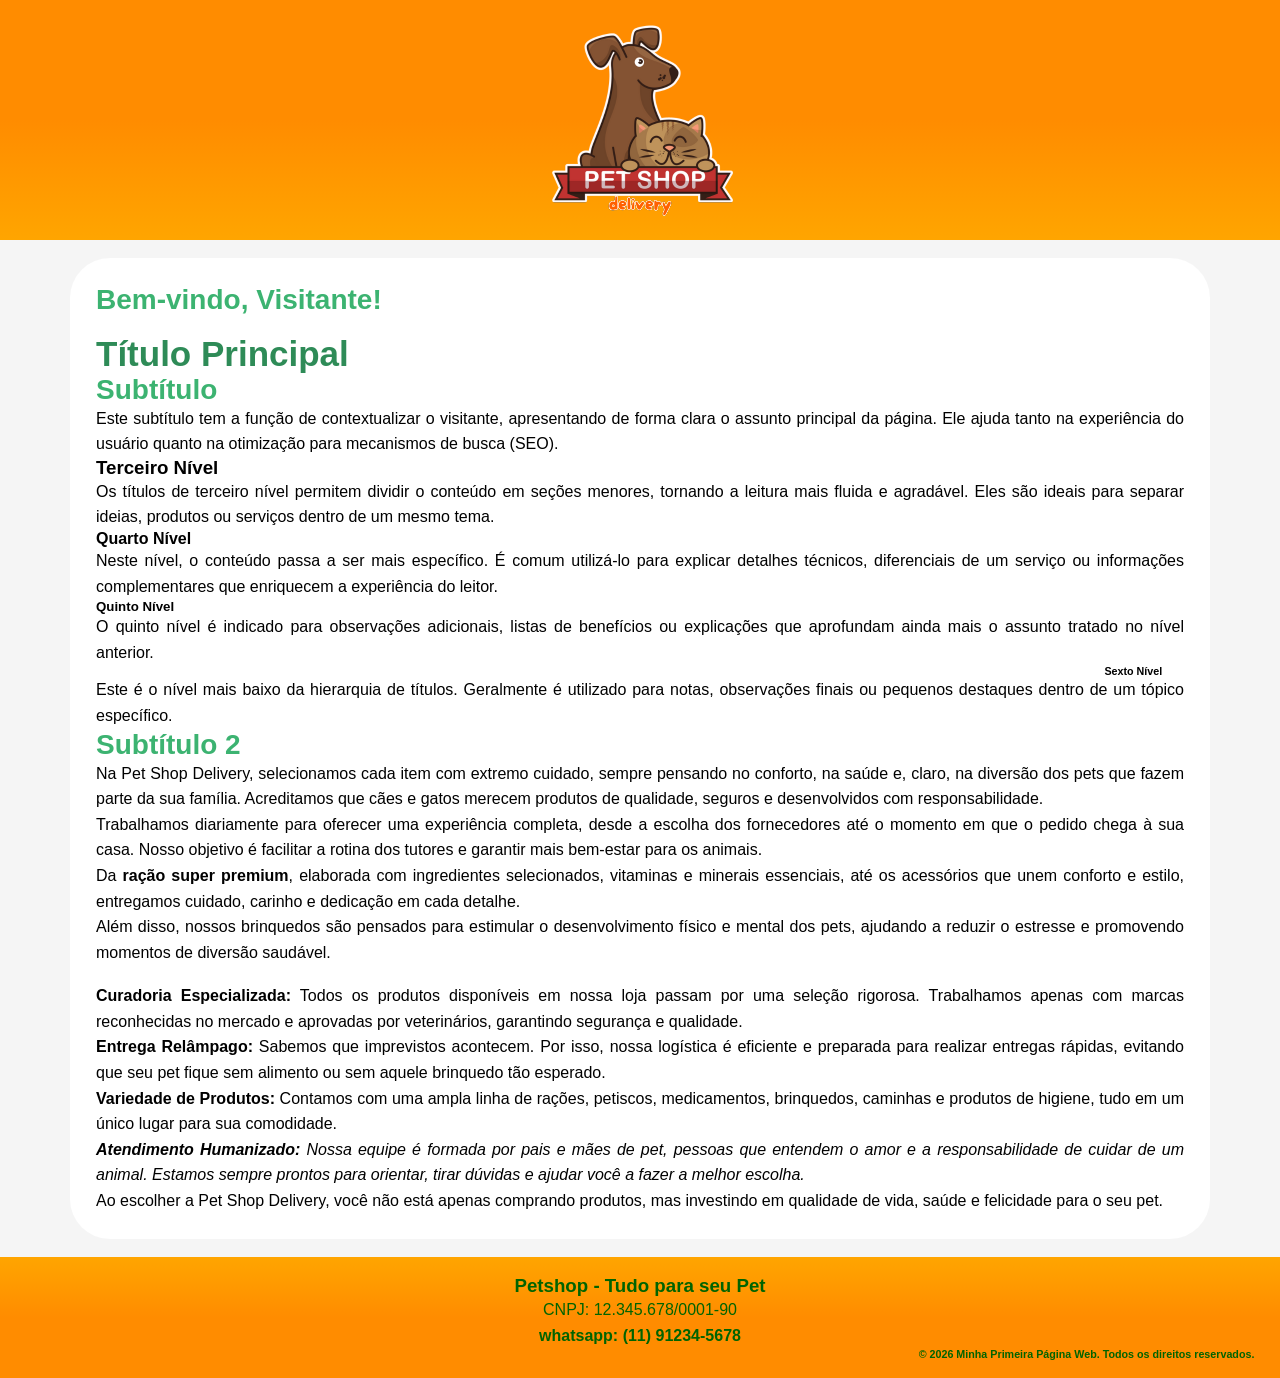
<file: HTML_PRIMEIROS_PASSOS/index.html>
<!DOCTYPE html>
<html>

<head><!--Cabeçalho do documento, onde ficam as configurações.-->
    <meta name="viewport" content="width=device-width, initial-scale=1.0">
    <!--Configuração para tornar a página responsiva, device-width:adapta-se a largura do dispositivo.-->
    <title>Primeira Aula</title>
    <meta charset="UTF-8">
    <link href="css/stylo.css" rel="stylesheet">
    <script>
        let nomeUsuario = prompt("Gostaria de digitar seu nome? Caso não, basta fechar este aviso. ");
    </script>
</head>

<body>

    <header> <!--Cabeçalho da página-->
        <img src="img/topo.png" alt="Imagem PetShop">
        <!--alt: texto alternativo para a imagem, caso ela não seja carregada.-->
    </header>
    <br>
    <div>
        <hr>
        <script>
            document.write("<h2>Bem-vindo, " + (nomeUsuario ? nomeUsuario : "Visitante") + "!</h2>");
        </script>
        <hr><br>
        <!-- hr: linha horizontal para separar seções do conteúdo. -->
        <!-- h2, h3, h4, h5, h6: títulos de níveis inferiores, usados para organizar o conteúdo (podem ser repetidos). -->
        <h1>Título Principal</h1><!-- Título principal da página (não pode ser repetido). -->

        <h2>Subtítulo</h2>
        <p>
            Este subtítulo tem a função de contextualizar o visitante, apresentando de forma clara
            o assunto principal da página. Ele ajuda tanto na experiência do usuário quanto na
            otimização para mecanismos de busca (SEO).
        </p>

        <h3>Terceiro Nível</h3>
        <p>
            Os títulos de terceiro nível permitem dividir o conteúdo em seções menores,
            tornando a leitura mais fluida e agradável. Eles são ideais para separar ideias,
            produtos ou serviços dentro de um mesmo tema.
        </p>

        <h4>Quarto Nível</h4>
        <p>
            Neste nível, o conteúdo passa a ser mais específico. É comum utilizá-lo para explicar
            detalhes técnicos, diferenciais de um serviço ou informações complementares que
            enriquecem a experiência do leitor.
        </p>

        <h5>Quinto Nível</h5>
        <p>
            O quinto nível é indicado para observações adicionais, listas de benefícios ou
            explicações que aprofundam ainda mais o assunto tratado no nível anterior.
        </p>

        <h6>Sexto Nível</h6>
        <p>
            Este é o nível mais baixo da hierarquia de títulos. Geralmente é utilizado para
            notas, observações finais ou pequenos destaques dentro de um tópico específico.
        </p>
        <h2>Subtítulo 2</h2>
        <!-- Identação: recuos de texto para facilitar a leitura e manutenção do código. -->
        <p>
            Na Pet Shop Delivery, selecionamos cada item com extremo cuidado, sempre pensando
            no conforto, na saúde e, claro, na diversão dos pets que fazem parte da sua família.
            Acreditamos que cães e gatos merecem produtos de qualidade, seguros e desenvolvidos
            com responsabilidade.
        </p>

        <p>
            Trabalhamos diariamente para oferecer uma experiência completa, desde a escolha
            dos fornecedores até o momento em que o pedido chega à sua casa. Nosso objetivo
            é facilitar a rotina dos tutores e garantir mais bem-estar para os animais.
        </p>

        <p>
            Da <strong>ração super premium</strong>, elaborada com ingredientes selecionados,
            vitaminas e minerais essenciais, até os acessórios que unem conforto e estilo,
            entregamos cuidado, carinho e dedicação em cada detalhe.
        </p>

        <p>
            Além disso, nossos brinquedos são pensados para estimular o desenvolvimento físico
            e mental dos pets, ajudando a reduzir o estresse e promovendo momentos de diversão
            saudável.
        </p>
        <!-- conteúdo do corpo -->

        <br>

        <p>
            <strong>Curadoria Especializada:</strong> Todos os produtos disponíveis em nossa loja
            passam por uma seleção rigorosa. Trabalhamos apenas com marcas reconhecidas no mercado
            e aprovadas por veterinários, garantindo segurança e qualidade.
        </p>

        <p>
            <strong>Entrega Relâmpago:</strong> Sabemos que imprevistos acontecem. Por isso,
            nossa logística é eficiente e preparada para realizar entregas rápidas,
            evitando que seu pet fique sem alimento ou sem aquele brinquedo tão esperado.
        </p>

        <p>
            <strong>Variedade de Produtos:</strong> Contamos com uma ampla linha de rações,
            petiscos, medicamentos, brinquedos, caminhas e produtos de higiene, tudo em um
            único lugar para sua comodidade.
        </p>

        <p>
            <i>
                <strong>Atendimento Humanizado:</strong> Nossa equipe é formada por pais e mães de pet,
                pessoas que entendem o amor e a responsabilidade de cuidar de um animal.
                Estamos sempre prontos para orientar, tirar dúvidas e ajudar você a fazer
                a melhor escolha.
                </strong>
            </i>
        </p>

        <p>
            Ao escolher a Pet Shop Delivery, você não está apenas comprando produtos,
            mas investindo em qualidade de vida, saúde e felicidade para o seu pet.
        </p>
    </div>
    <br>
    <footer> <!--Rodapé do documento, onde ficam as informações finais.-->
        <br>
        <h3>Petshop - Tudo para seu Pet</h3>
        <p>CNPJ: 12.345.678/0001-90</p>
        <p><strong>whatsapp: (11) 91234-5678</strong></p>
        <h6>&copy; 2026 Minha Primeira Página Web. Todos os direitos reservados.</h6>
        <br>
    </footer>


</body>

</html>
</file>
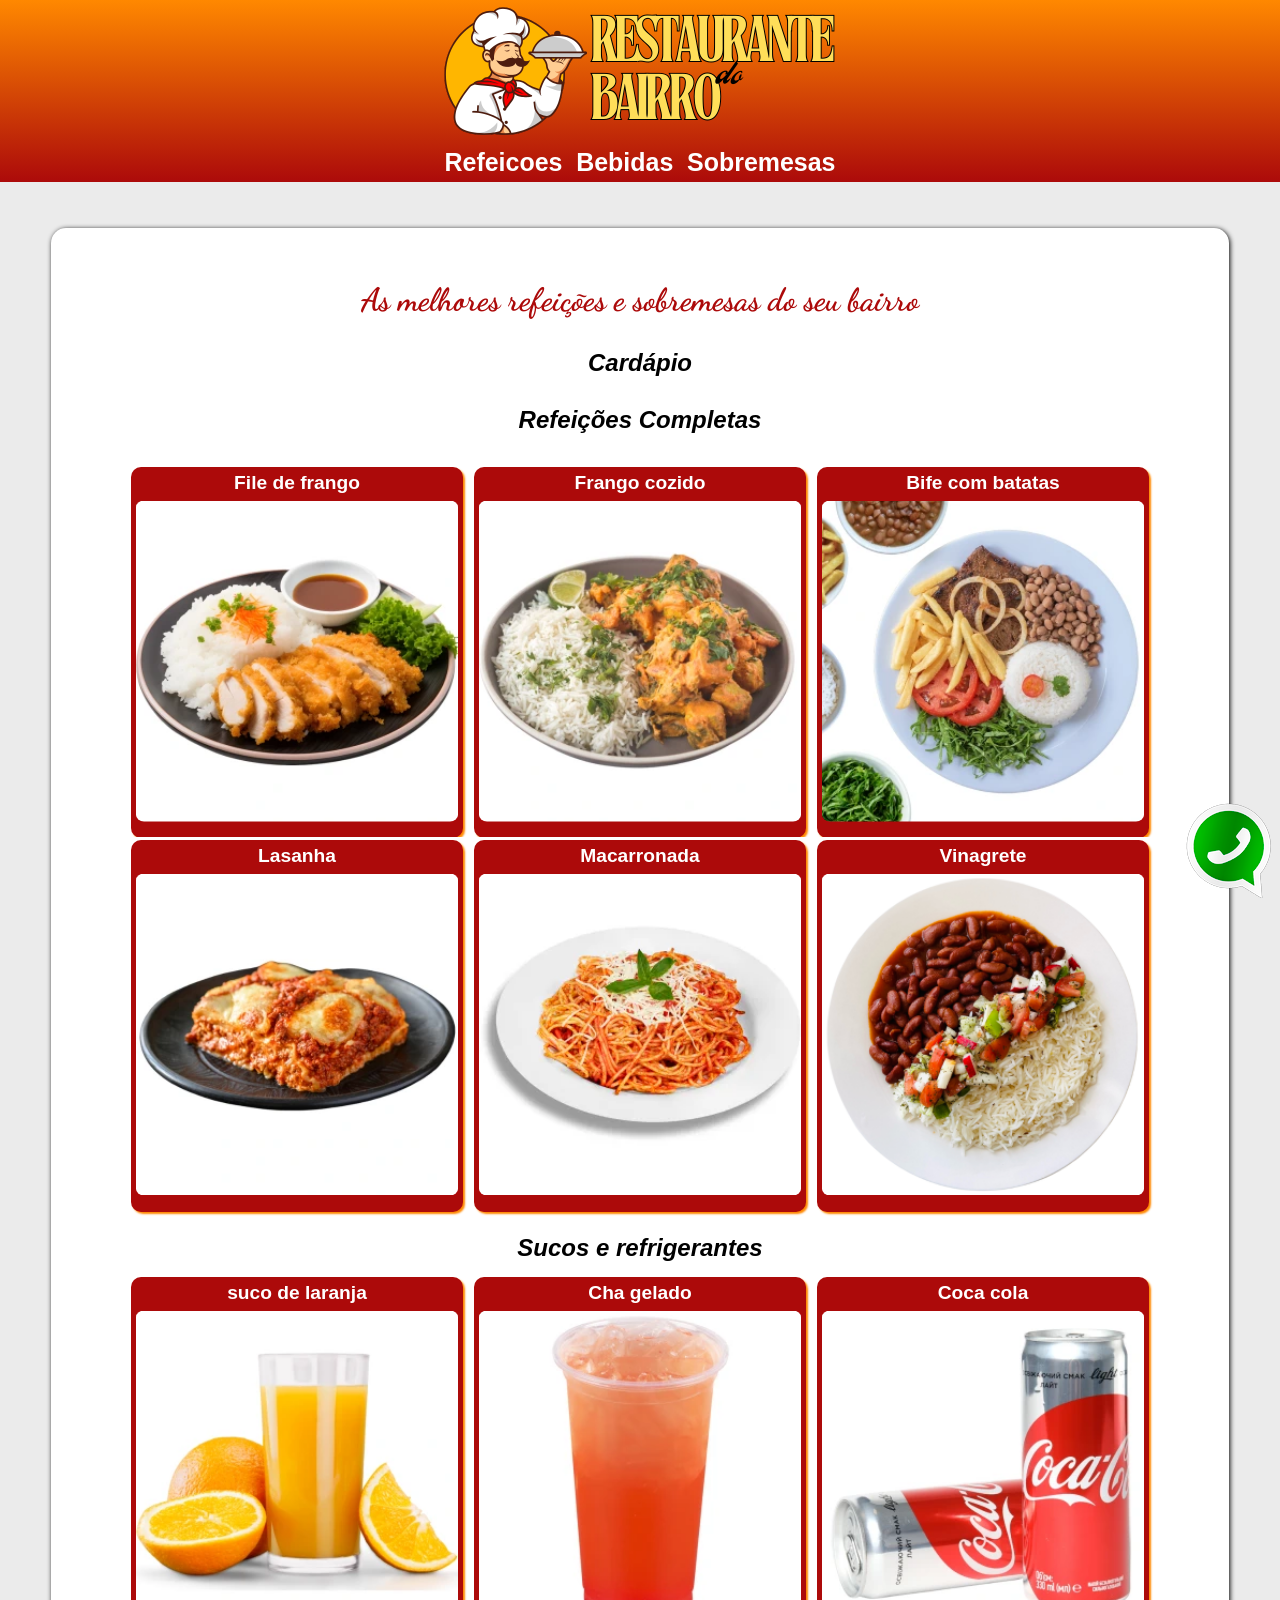
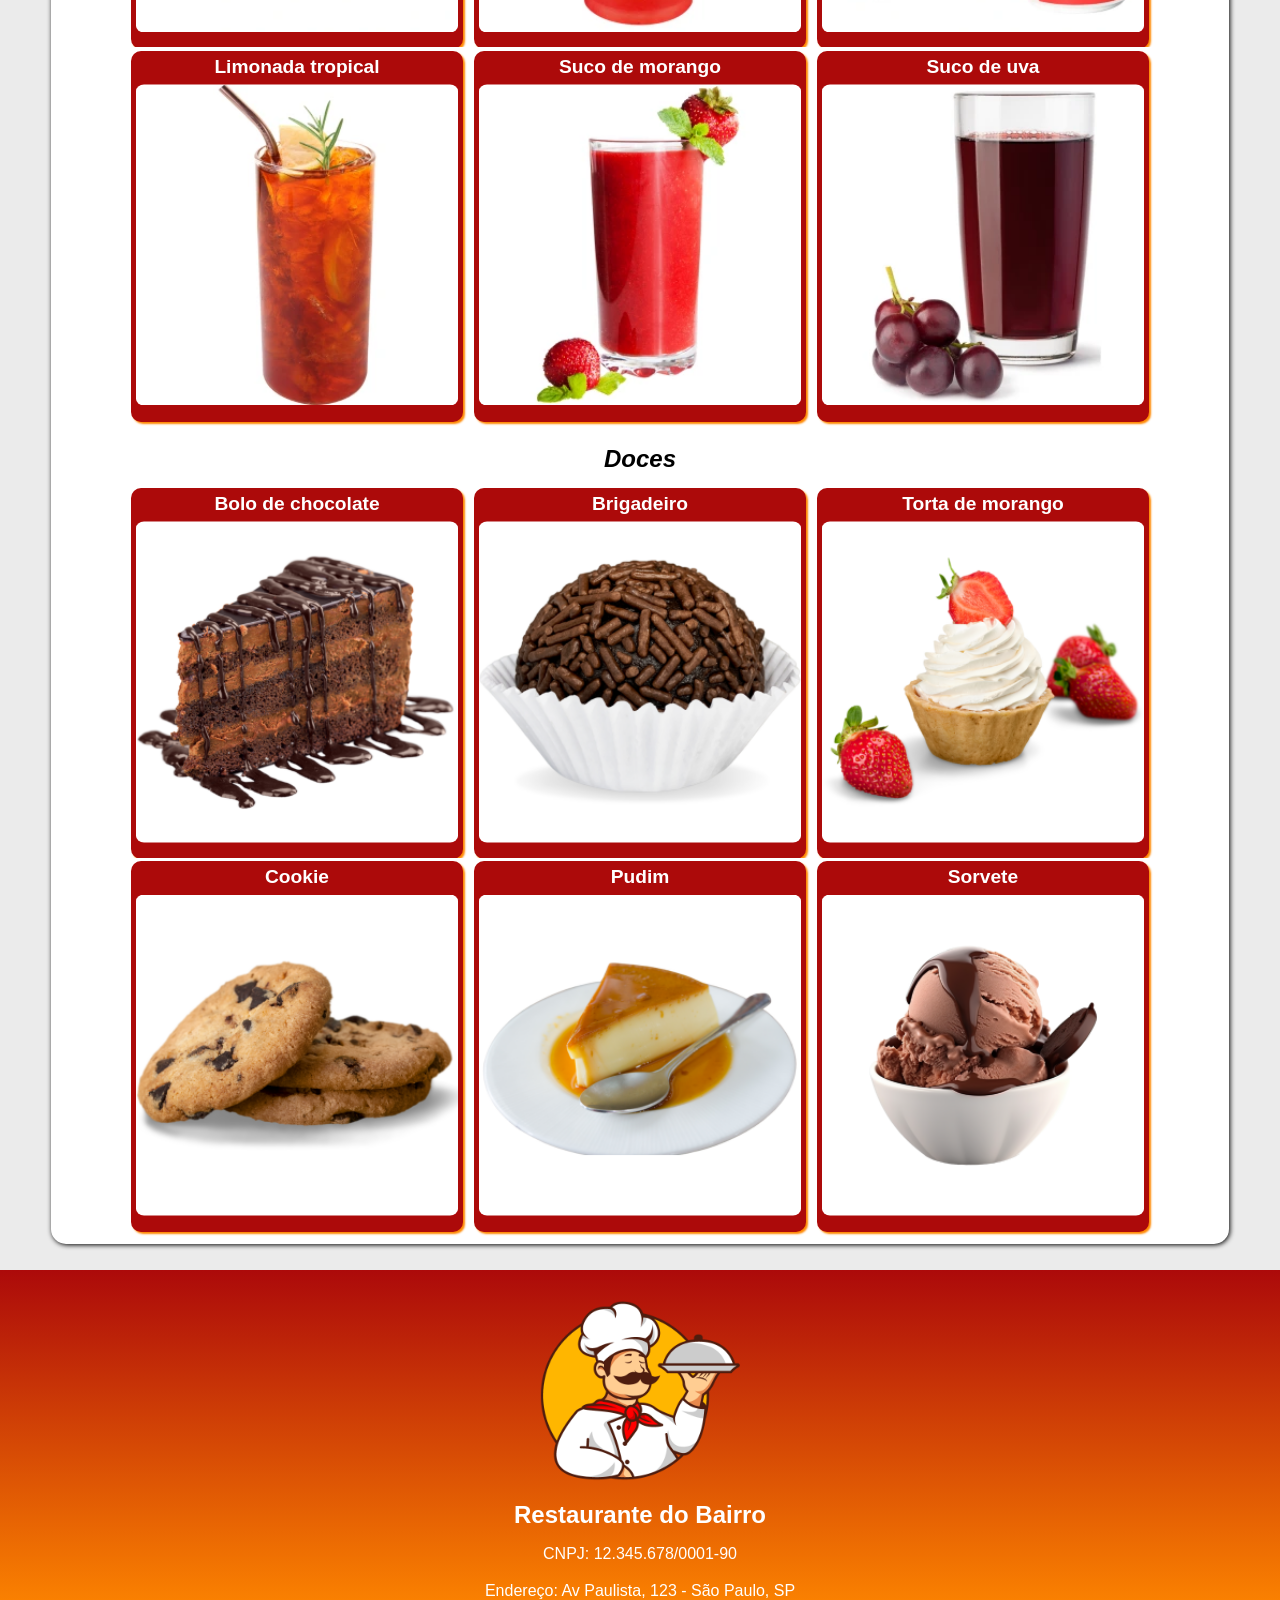
<file: restaurante/index.html>
<!doctype html>
<html lang="pt-br">

<head>
    <meta charset="UTF-8" />
    <meta name="viewport" content="width=device-width, initial-scale=1.0" />
    <link rel="shortcut icon" href="img/logo-restaurante.ico" type="image/x-icon" />
    <link rel="stylesheet" href="css/estilo.css" />
    
    <title>Restaurante do Bairro</title>
</head>

<body>
    <header>
        <img id="topo" src="img/topo.webp"
            alt="Restaurante do Bairro"><!--class:varios lugars do sute, id: so um lugar-->
        <!-- Barra de navegação, onde ficam os links para as outras páginas do site. -->
        <nav>
            <ul>
                <a href="#refeicoes" target="_blank">Refeicoes</a>
                <a href="#bebidas">Bebidas</a>
                <a href="#sobremesas">Sobremesas</a>
            </ul>
        </nav>
    </header>
    <div id="whats">
        <a href="https://api.whatsapp.com/send?phone=5511999999999&text=Ol%C3%A1%2C%20gostaria%20de%20fazer%20um%20pedido!" target="_blank">
            <img src="img/whats.webp" alt="Ícone do WhatsApp">
        </a>
    </div>
    <br>
    <!--A classe eh usada quando temos a necessidade de usar uma separacao nbo site-->
    <div class="separador"></div>
    <br>
    <main>
        <article>
            <h1>As melhores refeições e sobremesas do seu bairro</h1>
            <br />
            <h2>
                Cardápio
            </h2><br>
            <h2>Refeições Completas</h2>
            <br>
            <a href="#" id="refeicoes"></a>
            <section id="grid-conteudo">
                <div class="grid">
                    <div><a class="menu" href="#">File de frango<img src="img/prato1.webp" alt="Refeição 1"></a></div>
                    <div><a class="menu" href="#">Frango cozido<img src="img/prato2.webp" alt="Refeição 2"></a></div>
                    <div><a class="menu" href="#">Bife com batatas<img src="img/prato3.webp" alt="Refeição 3"></a></div>
                    <div><a class="menu" href="#">Lasanha<img src="img/prato4.webp" alt="Refeição 4"></a></div>
                    <div><a class="menu" href="#">Macarronada<img src="img/prato5.webp" alt="Refeição 5"></a></div>
                    <div><a class="menu" href="#">Vinagrete<img src="img/prato6.webp" alt="Refeição 6"></a></div>
                </div>
            </section>
            <a href="#" id="bebidas"></a>
            <div class="separador-conteudo-opcoes"></div>
            <br>
            <h2>Sucos e refrigerantes</h2>
            <section id="grid-conteudo">
                <div class="grid">
                    <div><a class="menu" href="#">suco de laranja<img src="img/bebida1.webp" alt="Refeição 1"></a></div>
                    <div><a class="menu" href="#">Cha gelado<img src="img/bebida2.webp" alt="Refeição 2"></a></div>
                    <div><a class="menu" href="#">Coca cola<img src="img/bebida3.webp" alt="Refeição 3"></a></div>
                    <div><a class="menu" href="#">Limonada tropical<img src="img/bebida4.webp" alt="Refeição 4"></a></div>
                    <div><a class="menu" href="#">Suco de morango<img src="img/bebida5.webp" alt="Refeição 5"></a></div>
                    <div><a class="menu" href="#">Suco de uva<img src="img/bebida6.webp" alt="Refeição 6"></a></div>
                </div>
            </section>
            <br>
            <a href="#" id="sobremesas"></a>
            <div class="separador-conteudo-opcoes"></div>
            <h2>Doces</h2>
            <section id="grid-conteudo">
                <div class="grid">
                    <div><a class="menu" href="#">Bolo de chocolate<img src="img/sobremesa1.webp" alt="Refeição 1"></a></div>
                    <div><a class="menu" href="#">Brigadeiro<img src="img/sobremesa2.webp" alt="Refeição 2"></a></div>
                    <div><a class="menu" href="#">Torta de morango<img src="img/sobremesa3.webp" alt="Refeição 3"></a></div>
                    <div><a class="menu" href="#">Cookie<img src="img/sobremesa4.webp" alt="Refeição 4"></a></div>
                    <div><a class="menu" href="#">Pudim<img src="img/sobremesa5.webp" alt="Refeição 5"></a></div>
                    <div><a class="menu" href="#">Sorvete<img src="img/sobremesa6.webp" alt="Refeição 6"></a></div>
                </div>

            </section>
            <!--<button>Saiba mais</button>-->

        </article>

        <!-- Seção ou parte do conteúdo, usada para organizar as informações de forma clara e hierárquica. -->
    </main>
    <!-- Conteúdo principal da página, onde ficam as informações mais importantes. -->
    <!--<aside>
        Artigo ou seção principal do conteúdo, onde ficam as informações mais importantes.

    </aside>-->
    <div class="separador-conteudo"></div>
    <!-- Barra lateral, onde ficam informações complementares, como links relacionados, anúncios, etc. -->
    <footer>
        <img id="rodape" src="img/logo-rodape.webp" alt="Logotipo do rodape">
        <h3>Restaurante do Bairro</h3>
        <p>CNPJ: 12.345.678/0001-90</p>
        <p>Endereço: Av Paulista, 123 - São Paulo, SP</p>
    </footer>
    <!-- Rodapé da página, onde ficam as informações de contato, direitos autorais, etc. -->
</body>

</html>
</file>
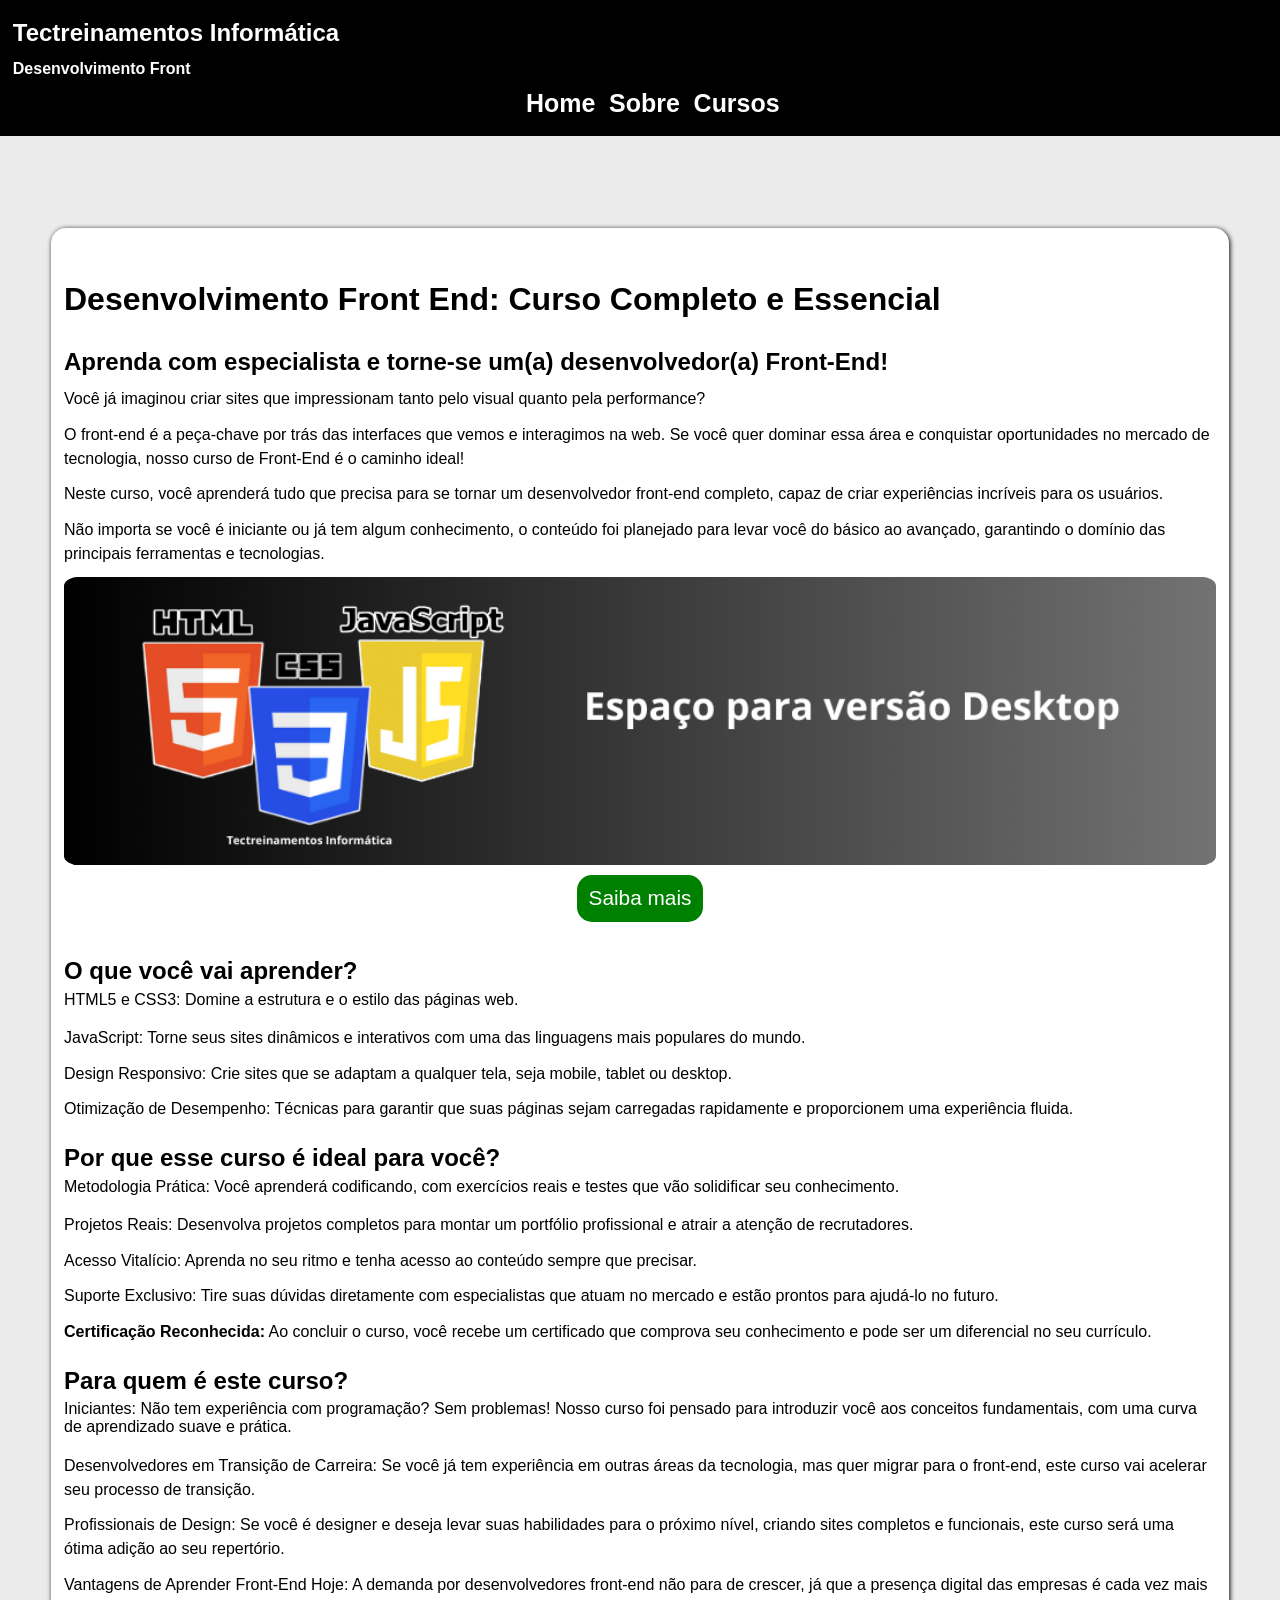
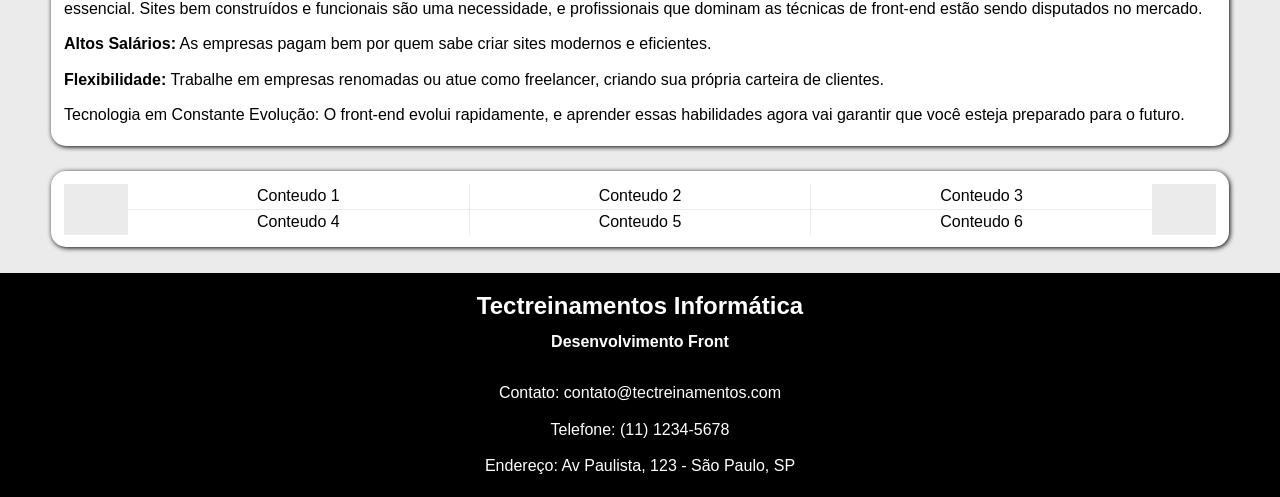
<file: Treinamentos-Site/Index.html>
<!doctype html>
<html lang="pt-br">

<head>
  <meta charset="UTF-8" />
  <meta name="viewport" content="width=device-width, initial-scale=1.0" />
  <link rel="shortcut icon" href="img/logo-aula.ico" type="image/x-icon" />
  <link rel="stylesheet" href="css/estilo.css" />
  <title>TecTreinamentos Informática</title>
</head>

<body>
  <header>
    <h3>Tectreinamentos Informática</h3>
    <h4>Desenvolvimento Front</h4>
    <!-- Barra de navegação, onde ficam os links para as outras páginas do site. -->
    <nav>
      <ul>
        <a href="Index.html">Home</a>
        <a href="Sobre.html">Sobre</a>
        <a href="Cursos.html">Cursos</a>
      </ul>
    </nav>
  </header>


  <br>
  <!--A classe eh usada quando temos a necessidade de usar uma separacao nbo site-->
  <div class="separador"></div>
  <br>
  <main>
    <article>
      <h1><strong>Desenvolvimento Front End:</strong> Curso Completo e Essencial</h1>
      <br />
      <h2>
        Aprenda com especialista e torne-se um(a) desenvolvedor(a) Front-End!
      </h2>

      <p>
        Você já imaginou criar sites que impressionam tanto pelo visual quanto
        pela performance?
      </p>
      <p>
        O front-end é a peça-chave por trás das interfaces que vemos e
        interagimos na web. Se você quer dominar essa área e conquistar
        oportunidades no mercado de tecnologia, nosso curso de Front-End é o
        caminho ideal!
      </p>

      <p>
        Neste curso, você aprenderá tudo que precisa para se tornar um
        desenvolvedor front-end completo, capaz de criar experiências
        incríveis para os usuários.
      </p>
      <p>
        Não importa se você é iniciante ou já tem algum conhecimento, o
        conteúdo foi planejado para levar você do básico ao avançado,
        garantindo o domínio das principais ferramentas e tecnologias.
      </p>

      <picture>
        <source media="(max-width: 800px)" srcset="img/imagem2.png" alt="Analista de Sistemas" />
        <!-- A tag <picture> é usada para fornecer diferentes fontes de imagem com base nas condições de exibição, como a largura da tela. -->
        <img src="img/imagem1.png" alt="Analista de Sistemas" />
      </picture>
      <button>Saiba mais</button>
      <br />
      <p>
      <h2>O que você vai aprender?</h2> HTML5 e CSS3: Domine a estrutura e o estilo
      das páginas web.
      <br></p>
      <p>
        JavaScript: Torne seus sites dinâmicos e interativos com uma das
        linguagens mais populares do mundo.
        <br>
      </p>
      <p>
        Design Responsivo: Crie sites que se adaptam a qualquer tela, seja
        mobile, tablet ou desktop.
        <br>
      </p>
      <p>
        Otimização de Desempenho: Técnicas para garantir que suas páginas
        sejam carregadas rapidamente e proporcionem uma experiência fluida.
        <br>
      </p>
      <p>
      <h2>Por que esse curso é ideal para você?</h2> Metodologia Prática: Você
      aprenderá codificando, com exercícios reais e testes que vão
      solidificar seu conhecimento.
      <br></p>
      <p>
        Projetos Reais: Desenvolva projetos completos para montar um portfólio
        profissional e atrair a atenção de recrutadores.
        <br>
      </p>
      <p>
        Acesso Vitalício: Aprenda no seu ritmo e tenha acesso ao conteúdo
        sempre que precisar.
        <br>
      </p>
      <p>
        Suporte Exclusivo: Tire suas dúvidas diretamente com especialistas que
        atuam no mercado e estão prontos para ajudá-lo no futuro.
        <br>
      </p>
      <p>
        <strong>Certificação Reconhecida:</strong> Ao concluir o curso, você recebe um
        certificado que comprova seu conhecimento e pode ser um diferencial
        no seu currículo.
        <br>
      </p>
      <p>
      <h2>Para quem é este curso?</h2> Iniciantes: Não tem experiência com
      programação? Sem problemas! Nosso curso foi pensado para introduzir
      você aos conceitos fundamentais, com uma curva de aprendizado suave
      e prática.
      <br></p>
      <p>
        Desenvolvedores em Transição de Carreira: Se você já tem experiência
        em outras áreas da tecnologia, mas quer migrar para o front-end,
        este curso vai acelerar seu processo de transição.
        <br>
      </p>
      <p>
        Profissionais de Design: Se você é designer e deseja levar suas
        habilidades para o próximo nível, criando sites completos e
        funcionais, este curso será uma ótima adição ao seu repertório.
        <br>
      </p>
      <p>
        Vantagens de Aprender Front-End Hoje: A demanda por desenvolvedores
        front-end não para de crescer, já que a presença digital das empresas
        é cada vez mais essencial. Sites bem construídos e funcionais são
        uma necessidade, e profissionais que dominam as técnicas de
        front-end estão sendo disputados no mercado.
        <br>
      </p>
      <p>
        <strong>Altos Salários:</strong> As empresas pagam bem por quem sabe criar sites
        modernos e eficientes.
        <br>
      </p>
      <p>
        <strong>Flexibilidade:</strong> Trabalhe em empresas renomadas ou atue como
        freelancer, criando sua própria carteira de clientes.
        <br>
      </p>
      <p>
        Tecnologia em Constante Evolução: O front-end evolui rapidamente, e
        aprender essas habilidades agora vai garantir que você esteja
        preparado para o futuro.
      </p>
    </article>

    <!-- Seção ou parte do conteúdo, usada para organizar as informações de forma clara e hierárquica. -->
  </main>
  <div class="separador-conteudo"></div>
  <!-- Conteúdo principal da página, onde ficam as informações mais importantes. -->
  <aside>
    <!-- Artigo ou seção principal do conteúdo, onde ficam as informações mais importantes. -->
    <section id="grid-conteudo">
      <div class="grid">
        <div>Conteudo 1</div>
        <div>Conteudo 2</div>
        <div>Conteudo 3</div>
        <div>Conteudo 4</div>
        <div>Conteudo 5</div>
        <div>Conteudo 6</div>
      </div>

    </section>
  </aside>
  <div class="separador-conteudo"></div>
  <!-- Barra lateral, onde ficam informações complementares, como links relacionados, anúncios, etc. -->
  <footer>
    <h3>Tectreinamentos Informática</h3>
    <h4>Desenvolvimento Front</h4>
    <br>
    <p>Contato: contato@tectreinamentos.com</p>
    <p>Telefone: (11) 1234-5678</p>
    <p>Endereço: Av Paulista, 123 - São Paulo, SP</p>
  </footer>
  <!-- Rodapé da página, onde ficam as informações de contato, direitos autorais, etc. -->
</body>

</html>
</file>
<file: HTML_PRIMEIROS_PASSOS/css/stylo.css>
* {
            margin: 0;
            border: 0;
            padding: 0;
        }

        h1 {
            font-family: Arial, Helvetica, sans-serif;
            /*Fonte do título principal*/
            color: #2E8B57;
            /*Cor do título principal*/
            font-size: 35px;
            /*Tamanho da fonte do título principal*/
            text-align: left;
        }

        h2 {
            font-family: Arial, Helvetica, sans-serif;
            /*Fonte do subtítulo*/
            color: #3CB371;
            /*Cor do subtítulo*/
            font-size: 28px;
            /*Tamanho da fonte do subtítulo*/
            text-align: left;
        }

        p {
            font-family: Arial, Helvetica, sans-serif;
            /*Fonte dos parágrafos*/
            line-height: 1.6;
            /*Espaçamento entre linhas dos parágrafos*/
        }

        img {
            display: block;
            margin: 0 auto;
            /*Ocupa a linha inteira / / zera a contagem da margem e deixa os lados igualitarios auto*/
            /*max-width: 100%; /*Garante que a imagem não ultrapasse a largura do contêiner*/
            height: auto;
            /*Mantém a proporção da imagem*/
        }

        header {
            background: linear-gradient(to bottom, darkorange, darkorange, orange);
            /*começa de cima para baixo, com as cores especificadas*/
            /*--Gradiente de cor para o cabeçalho*/
            padding: 20px;
            /*Espaçamento interno do cabeçalho*/
            text-align: center;
            /*Alinhamento do conteúdo do cabeçalho*/
        }

        footer {
            background: linear-gradient(to top, darkorange, darkorange, orange);
            font-family: Arial, Helvetica, sans-serif;
            display: block;
            /*Garante que o rodapé seja um elemento de bloco*/
            text-align: center;
            /*Alinhamento do texto no rodapé*/
            color: darkgreen;
        }

        h6 {
            text-align: right;
            /*Alinhamento do texto do h6*/
            padding-right: 2%;
        }

        div {
            background-color: white;
            display: block;
            margin: 0 auto;
            text-align: justify;
            width: 85%;
            border-radius: 40px;
            padding: 2%;
            font-family:Arial, Helvetica, sans-serif ;
            font-size: 16px;
        }
        body {
            background-color: whitesmoke;
        }
</file>
<file: restaurante/css/estilo.css>
/*Configurações globais, aplicadas a todos os elementos da página. */

@import url('https://fonts.googleapis.com/css2?family=Dancing+Script:wght@400..700&family=Roboto+Slab:wght@100..900&display=swap');

:root {
    --preto: rgb(0, 0, 0);
    --branco: rgb(255, 255, 255);
    --cinza: rgb(235, 235, 235);
    --verde: rgb(0, 128, 0);
    --verde2: rgb(0, 255, 0);
    --yellow: rgb(255, 255, 0);

    --corprojeto1: rgb(172, 10, 10);
    --corprojeto2: rgb(224, 16, 16);
    --corprojeto3: rgb(151, 42, 42);
    --corprojeto4: rgb(170, 170, 21);
    --corprojeto5: rgb(247, 247, 7);
    --corprojeto6: rgb(255, 136, 0);
}

* {
    margin: 0;
    border: 0;
    padding: 0;
}

header {
    background: linear-gradient(var(--corprojeto6), var(--corprojeto1));
    background-color: var(--corprojeto1);
    color: var(--branco);
    position: fixed;
    width: 100%;
}

nav {
    display: block;
    text-align: center;
    padding: 5px;
    font-size: 1.3em;
    word-spacing: 8px;
}

a:hover {
    color: var(--yellow);
}

a {
    font-weight: bold;
    text-decoration: none;
    color: var(--branco);
    font-size: 1.2em;
}

body {
    background-color: var(--cinza);
}

main {
    background-color: var(--branco);
    padding: 1%;
    margin: auto;
    width: 90%;
    border-radius: 15px;
    box-shadow: 1px 1px 5px;
    /*sombra na direção direita e baixo, com um desfoque de 10px. */
}

aside {
    background-color: var(--branco);
    padding: 1%;
    margin: auto;
    width: 90%;
    border-radius: 15px;
    box-shadow: 1px 1px 5px;
    /*sombra na direção direita e baixo, com um desfoque de 10px. */
}

/*COnmfiguracoes de links de produtos*/
/* Ajuste na classe menu */
.menu {
    color: var(--branco);
    background-color: var(--corprojeto1);
    padding: 5px;
    border-radius: 10px;
    box-shadow: 2px 2px 2px var(--corprojeto6);
    display: flex;
    /* Muda para flex para melhor controle */
    flex-direction: column;
    /* Organiza conteúdo em coluna */
    align-items: center;
    /* Centraliza horizontalmente */
    text-align: center;
    overflow: hidden;
    /* IMPROTANTE: esconde o que ultrapassar a borda */
    height: 100%;
    /* Garante altura consistente */
}


.menu img {
    width: 100%;
    height: auto;
    display: block;
    margin-top: 5px;
    border-radius: 8px;
}


.menu {
    text-decoration: none;
    color: var(--branco);
}

html {
    scroll-behavior: smooth;
    font-family: Arial, Helvetica, sans-serif;
    font-size: 1em;
    /* Mais ou menos 16px */
}

footer {
    background: linear-gradient(var(--corprojeto1), var(--corprojeto6));
    color: var(--branco);
    text-align: center;
    padding: 1%;
}

/*Configurações de titulos*/
h1 {
    text-align: center;
    font-size: 2em;
    /* Mais ou menos 32px */
    margin-top: 3%;
    color: var(--corprojeto1);
    font-family: 'Dancing Script', cursive;
    text-shadow: 1px 1px 1px 2px var(--corprojeto6);
}

h2 {
    font-style: italic;
    font-size: 1.5em;
    text-align: center;
    text-shadow: 1px 1px 1px 2px var(--corprojeto6);
}

h3 {
    font-size: 1.5em;
}

h4 {
    font-size: 1em;
}

h1,
h2,
h3,
h4,
h5,
h6 {
    padding-top: 0.5%;
    padding-bottom: 0.5%;
}

/*configurações de imagens*/
img {
    width: 100%;
    padding-top: 0.5%;
    padding-bottom: 0.5%;
    border-radius: 15px;
}

#topo {
    width: auto;
    height: 130px;
    display: block;
    margin: auto;
}

#rodape {
    width: 200px;
    height: auto;
    display: block;
    margin: auto;
}

/*Configurações de parágrafos*/
p {
    padding-top: 0.5%;
    padding-bottom: 0.5%;
    line-height: 1.5em;
}

/*configuracoes de separadores com divsdivs*/
.separador {
    margin-top: 15%;
}

.separador-conteudo {
    margin-top: 2%;
}

.separadior-conteudo-opcoes {
    margin-top: 5%;
}

/*configuracao dispositivos móveis*/
@media (min-width: 360px) and (max-width: 800px) {
    main {
        width: 90%;
    }

    p {
        padding-top: 3%;
        padding-bottom: 3%;
    }

    #topo {
        width: auto;
        height: 130px;
        display: block;
        margin: auto;
    }

    #rodape {
        width: 200px;
        height: auto;
        display: block;
        margin: auto;
    }

    #whats {
        text-align: center;
        position: fixed;
        bottom: 0px;
        right: 0px;
        width: 50px;
        height: 50px;
    }
}

/*configuracao divs para dispositivos móveis*/
@media (min-width: 360px) and (max-width: 800px) {
    .separador {
        margin-top: 40%;
    }

    .separador-conteudo {
        margin-top: 5%;
    }

    .separadior-conteudo-opcoes {
        margin-top: 10%;
    }

}

/*Configurações para o grid de conteúdo*/
#grid-conteudo {
    background-color: var(--branco);
    padding: 0.5%;
}

.grid {
    display: grid;
    grid-template-columns: repeat(auto-fill, minmax(300px, 1fr));
    max-width: 1024px;
    margin: auto;
    gap: 5px;
}

.grid div {
    background-color: var(--branco);
    text-align: center;
    padding: 1%;
}

/*configuracoes poara botões*/
button {
    background-color: var(--verde);
    color: var(--branco);
    padding: 1%;
    font-size: 1.3em;
    border-radius: 15px;
    cursor: pointer;
    display: block;
    /*item fica em uma linha separada, ocupando toda a largura disponível. */
    margin: auto;
    transition: 0.4s ease;
}

button:hover {
    background-color: var(--verde2);
    text-shadow: 1px 1px var(--preto);
}

/*Whatsapp*/
#whats {
    text-align: center;
    position: fixed;
    bottom: 0px;
    right: 0px;
    width: 100px;
    height: 100px;
}
</file>
<file: Treinamentos-Site/css/estilo.css>
/*Configurações globais, aplicadas a todos os elementos da página. */
:root {
    --preto: rgb(0, 0, 0);
    --branco: rgb(255, 255, 255);
    --cinza: rgb(235, 235, 235);
    --verde: rgb(0, 128, 0);
    --verde2: rgb(0, 255, 0);
    --yellow: rgb(255, 255, 0);
}

* {
    margin: 0;
    border: 0;
    padding: 0;
}

header {
    background-color: var(--preto);
    color: var(--branco);
    padding: 1%;
    position: fixed;
    width: 100%;
}

nav {
    display: block;
    text-align: center;
    padding: 5px;
    font-size: 1.3em;
    word-spacing: 8px;
}

a:hover {
    color: var(--yellow);
}

a {
    font-weight: bold;
    text-decoration: none;
    color: var(--branco);
    font-size: 1.2em;
}

body {
    background-color: var(--cinza);
}

main {
    background-color: var(--branco);
    padding: 1%;
    margin: auto;
    width: 90%;
    border-radius: 15px;
    box-shadow: 1px 1px 5px;
    /*sombra na direção direita e baixo, com um desfoque de 10px. */
}

aside {
    background-color: var(--branco);
    padding: 1%;
    margin: auto;
    width: 90%;
    border-radius: 15px;
    box-shadow: 1px 1px 5px;
    /*sombra na direção direita e baixo, com um desfoque de 10px. */
}

html {
    font-family: Arial, Helvetica, sans-serif;
    font-size: 1em;
    /* Mais ou menos 16px */
}

footer {
    background-color: var(--preto);
    color: var(--branco);
    text-align: center;
    padding: 1%;
}

/*Configurações de titulos*/
h1 {
    font-size: 2em;
    /* Mais ou menos 32px */
    margin-top: 3%;
}

h2 {
    font-size: 1.5em;
}

h3 {
    font-size: 1.5em;
}

h4 {
    font-size: 1em;
}

h1,
h2,
h3,
h4,
h5,
h6 {
    padding-top: 0.5%;
    padding-bottom: 0.5%;
}

/*configurações de imagens*/
img {
    width: 100%;
    padding-top: 0.5%;
    padding-bottom: 0.5%;
    border-radius: 15px;
}

/*Configurações de parágrafos*/
p {
    padding-top: 0.5%;
    padding-bottom: 0.5%;
    line-height: 1.5em;
}

/*divs*/
.separador {
    margin-top: 15%;
}

.separador-conteudo {
    margin-top: 2%;
}

/*configuracao dispositivos móveis*/
@media (min-width: 360px) and (max-width: 800px) {
    main {
        width: 90%;
    }

    p {
        padding-top: 3%;
        padding-bottom: 3%;
    }
}

/*configuracao divs para dispositivos móveis*/
@media (min-width: 360px) and (max-width: 800px) {
    .separador {
        margin-top: 20%;
    }

    .separador-conteudo {
        margin-top: 5%;
    }
}

/*Configurações para o grid de conteúdo*/
#grid-conteudo {
    background-color: var(--cinza);
}

.grid {
    display: grid;
    grid-template-columns: repeat(auto-fill, minmax(300px, 1fr));
    max-width: 1024px;
    margin: auto;
    gap: 1px;
}

.grid div {
    background-color: var(--branco);
    text-align: center;
    padding: 1%;
}

/*configuracoes poara botões*/
button {
    background-color: var(--verde);
    color: var(--branco);
    padding: 1%;
    font-size: 1.3em;
    border-radius: 15px;
    cursor: pointer;
    display: block;
    /*item fica em uma linha separada, ocupando toda a largura disponível. */
    margin: auto;
    transition: 0.4s ease;
}

button:hover {
    background-color: var(--verde2);
    text-shadow: 1px 1px var(--preto);
}
</file>
